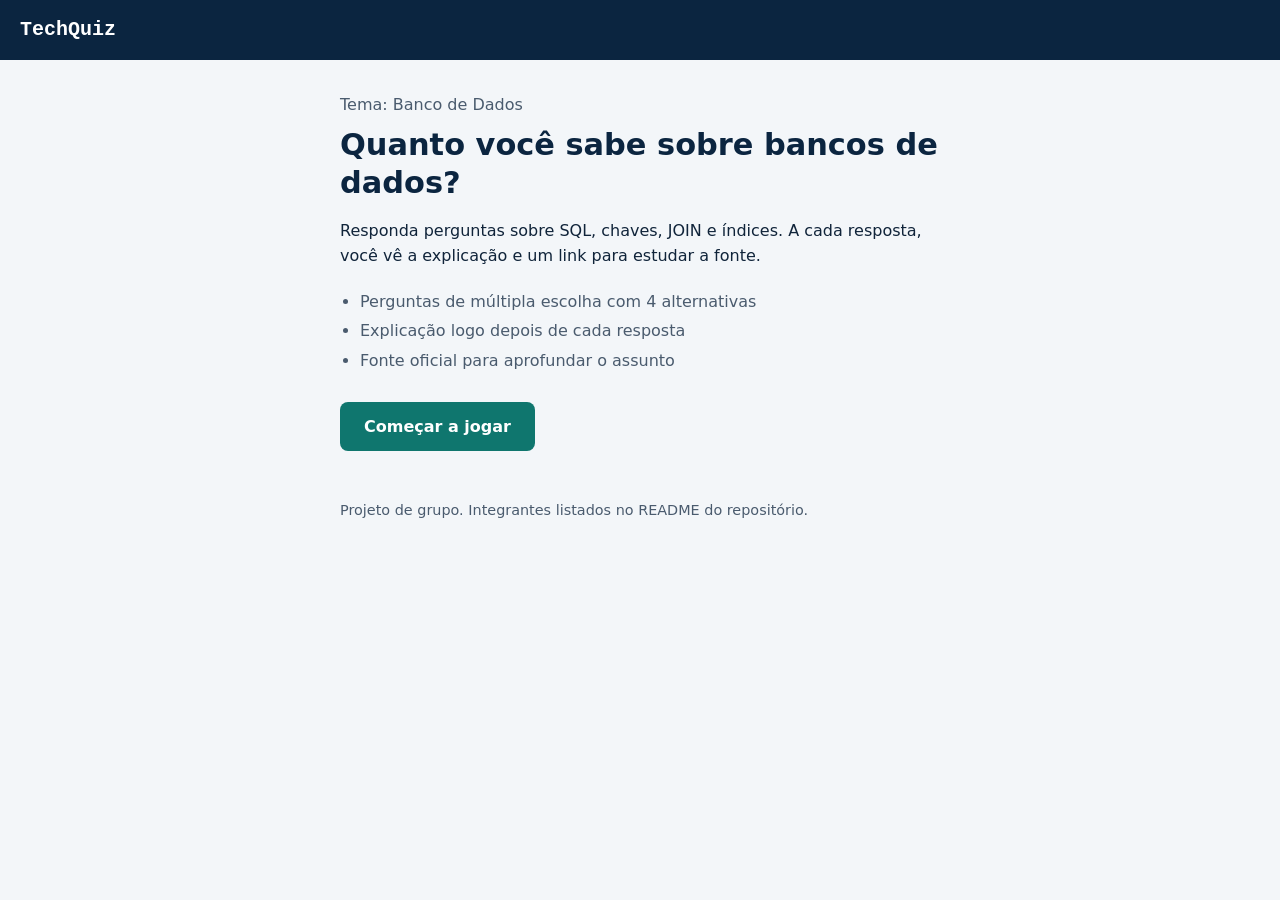
<file: index.html>
<!DOCTYPE html>
<html lang="pt-BR">
<head>
  <meta charset="UTF-8">
  <meta name="viewport" content="width=device-width, initial-scale=1.0">
  <title>TechQuiz: Banco de Dados</title>
  <meta name="description" content="Quiz sobre banco de dados: SQL, chaves, JOIN e índices.">
  <link rel="stylesheet" href="style.css">
</head>
<body>
  <header class="topo">
    <span class="marca">TechQuiz</span>
  </header>

  <main class="conteudo">
    <p class="tema">Tema: Banco de Dados</p>
    <h1>Quanto você sabe sobre bancos de dados?</h1>
    <p class="descricao">
      Responda perguntas sobre SQL, chaves, JOIN e índices. A cada resposta,
      você vê a explicação e um link para estudar a fonte.
    </p>

    <ul class="resumo">
      <li>Perguntas de múltipla escolha com 4 alternativas</li>
      <li>Explicação logo depois de cada resposta</li>
      <li>Fonte oficial para aprofundar o assunto</li>
    </ul>

    <a class="botao" href="jogo.html">Começar a jogar</a>
  </main>

  <footer class="rodape">
    <p>Projeto de grupo. Integrantes listados no README do repositório.</p>
  </footer>
</body>
</html>
</file>
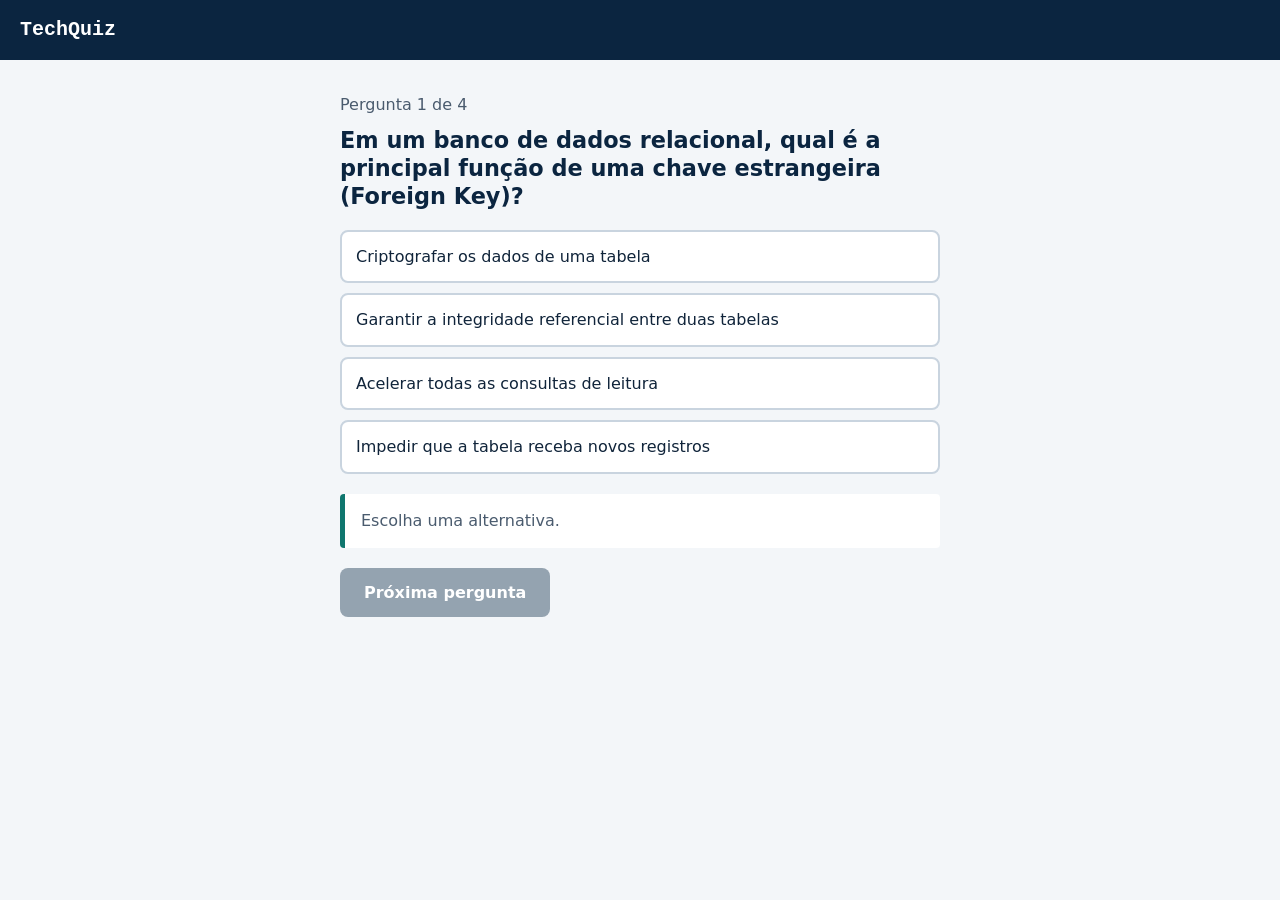
<file: jogo.html>
<!DOCTYPE html>
<html lang="pt-BR">
<head>
  <meta charset="UTF-8">
  <meta name="viewport" content="width=device-width, initial-scale=1.0">
  <title>Jogar: TechQuiz Banco de Dados</title>
  <link rel="stylesheet" href="style.css">
  <script src="perguntas-backup.js" defer></script>
  <script src="jogo.js" defer></script>
</head>
<body>
  <header class="topo">
    <a class="marca" href="index.html">TechQuiz</a>
  </header>

  <main class="conteudo">
    <!-- Bloco 1: progresso -->
    <p id="progresso" class="progresso">Pergunta 1 de 4</p>

    <!-- Bloco 2: pergunta -->
    <h1 id="pergunta" class="pergunta">Aqui vai aparecer a pergunta.</h1>

    <!-- Bloco 3: alternativas (o CP2 cria uma por item do JSON) -->
    <div id="alternativas" class="alternativas">
      <button type="button" class="alternativa" disabled>Alternativa A</button>
      <button type="button" class="alternativa" disabled>Alternativa B</button>
      <button type="button" class="alternativa" disabled>Alternativa C</button>
      <button type="button" class="alternativa" disabled>Alternativa D</button>
    </div>

    <!-- Bloco 4: feedback (explicação e fonte, aparece após responder) -->
    <section id="feedback" class="feedback" aria-live="polite">
      <p>Aqui vai aparecer se você acertou, a explicação e o link da fonte.</p>
    </section>

    <!-- Bloco 5: navegação -->
    <button id="proxima" type="button" class="botao" disabled>Próxima pergunta</button>
  </main>
</body>
</html>
</file>
<file: style.css>
/* TechQuiz: CSS base. Paleta, tipografia e componentes reutilizados nas duas páginas. */
:root {
  --fundo: #f3f6f9;
  --cartao: #ffffff;
  --texto: #10243a;
  --suave: #4a5b6e;
  --borda: #c9d4df;
  --marca: #0b2540;
  --destaque: #0f766e;       /* verde-azulado: botões e foco */
  --destaque-escuro: #0b5a54;
  --certo: #166534;
  --errado: #991b1b;
  --fonte-texto: "Segoe UI", system-ui, -apple-system, Roboto, Arial, sans-serif;
  --fonte-marca: Consolas, "Courier New", monospace;
}

* { box-sizing: border-box; margin: 0; padding: 0; }

body {
  font-family: var(--fonte-texto);
  background: var(--fundo);
  color: var(--texto);
  line-height: 1.6;
  overflow-wrap: break-word;      /* evita rolagem horizontal no celular */
}

/* Topo com a marca */
.topo { background: var(--marca); padding: 14px 20px; }
.marca {
  font-family: var(--fonte-marca);
  font-size: 1.25rem;
  font-weight: 700;
  color: #ffffff;
  text-decoration: none;
}

/* Conteúdo central */
.conteudo { max-width: 640px; margin: 0 auto; padding: 32px 20px 48px; }
.tema { color: var(--suave); margin-bottom: 8px; }
h1 { font-size: 1.9rem; line-height: 1.25; margin-bottom: 16px; color: var(--marca); }
.descricao { max-width: 60ch; margin-bottom: 20px; }
.resumo { margin: 0 0 28px 20px; color: var(--suave); }
.resumo li { margin-bottom: 4px; }

/* Botão principal (também usado como link) */
.botao {
  display: inline-block;
  font: inherit;
  font-weight: 600;
  padding: 12px 24px;
  background: var(--destaque);
  color: #ffffff;
  border: 0;
  border-radius: 8px;
  text-decoration: none;
  cursor: pointer;
}
.botao:hover:not(:disabled) { background: var(--destaque-escuro); }
.botao:disabled { background: #94a3b0; cursor: not-allowed; }

/* Foco visível para teclado */
a:focus-visible, button:focus-visible {
  outline: 3px solid #f59e0b;
  outline-offset: 3px;
}

/* Tela de jogo */
.progresso { color: var(--suave); margin-bottom: 8px; }
.pergunta { font-size: 1.4rem; margin-bottom: 20px; }
.alternativas { display: grid; gap: 10px; margin-bottom: 20px; }
.alternativa {
  font: inherit;
  text-align: left;
  padding: 12px 14px;
  background: var(--cartao);
  color: var(--texto);
  border: 2px solid var(--borda);
  border-radius: 8px;
  cursor: pointer;
}
.alternativa:hover:not(:disabled) { border-color: var(--destaque); }
.alternativa:disabled { color: var(--suave); cursor: default; }
.alternativa.certa  { border-color: var(--certo);  background: #dcfce7; color: var(--texto); }
.alternativa.errada { border-color: var(--errado); background: #fee2e2; color: var(--texto); }

.feedback {
  background: var(--cartao);
  border-left: 5px solid var(--destaque);
  border-radius: 4px;
  padding: 14px 16px;
  margin-bottom: 20px;
  color: var(--suave);
}
.feedback a { color: var(--destaque-escuro); }

/* Rodapé */
.rodape { max-width: 640px; margin: 0 auto; padding: 0 20px 32px; color: var(--suave); font-size: 0.9rem; }

@media (max-width: 480px) {
  h1 { font-size: 1.5rem; }
  .botao { width: 100%; text-align: center; }
}
</file>
